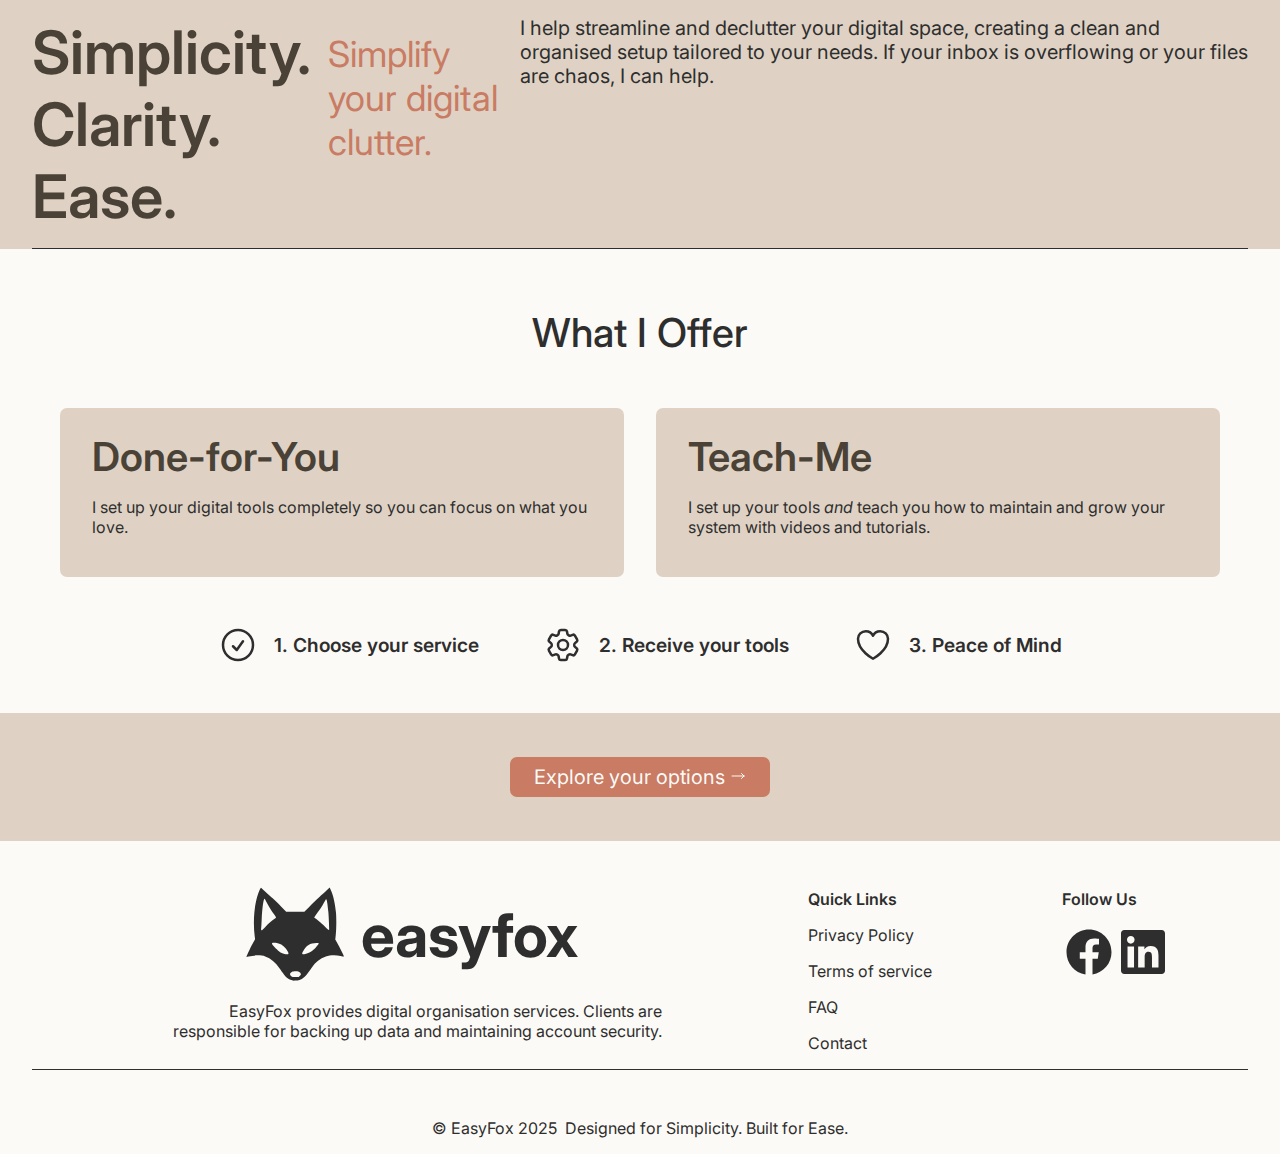
<file: index.html>
<!DOCTYPE html>
<html lang="en">
  <head>
    <meta charset="UTF-8" />
    <meta name="viewport" content="width=device-width, initial-scale=1.0" />
    <title>EasyFox - Simplify your digital clutter</title>
    <link rel="stylesheet" href="home/home.css" />
    <link rel="preconnect" href="https://fonts.googleapis.com" />
    <link rel="preconnect" href="https://fonts.gstatic.com" crossorigin />
    <link
      href="https://fonts.googleapis.com/css2?family=Inter:ital,opsz,wght@0,14..32,100..900;1,14..32,100..900&display=swap"
      rel="stylesheet"
    />
  </head>
  <body>
    <header>
      <div class="nav">
        <h1 class="heading">Simplicity. Clarity. Ease.</h1>
        <p class="p-two">Simplify your digital clutter.</p>
        <p class="p-three">
          I help streamline and declutter your digital space, creating a clean
          and organised setup tailored to your needs. If your inbox is
          overflowing or your files are chaos, I can help.
        </p>
      </div>
    </header>
    <div class="services-preview">
      <h1 class="services-title">What I Offer</h1>
      <div class="boxes">
        <div class="done-box">
          <h2 class="service-title">Done-for-You</h2>
          <p>
            I set up your digital tools completely so you can focus on what you
            love.
          </p>
        </div>
        <div class="teach-box">
          <h2 class="service-title">Teach-Me</h2>
          <p>
            I set up your tools <em>and</em> teach you how to maintain and grow
            your system with videos and tutorials.
          </p>
        </div>
      </div>
      <div class="steps">
        <div class="icon">
          <svg
            xmlns="http://www.w3.org/2000/svg"
            fill="none"
            viewBox="0 0 24 24"
            stroke-width="1.5"
            stroke="currentColor"
            class="size-6"
          >
            <path
              stroke-linecap="round"
              stroke-linejoin="round"
              d="M9 12.75 11.25 15 15 9.75M21 12a9 9 0 1 1-18 0 9 9 0 0 1 18 0Z"
            />
          </svg>
          <h3 class="step-title">1. Choose your service</h3>
        </div>
        <div class="icon">
          <svg
            xmlns="http://www.w3.org/2000/svg"
            fill="none"
            viewBox="0 0 24 24"
            stroke-width="1.5"
            stroke="currentColor"
            class="size-6"
          >
            <path
              stroke-linecap="round"
              stroke-linejoin="round"
              d="M9.594 3.94c.09-.542.56-.94 1.11-.94h2.593c.55 0 1.02.398 1.11.94l.213 1.281c.063.374.313.686.645.87.074.04.147.083.22.127.325.196.72.257 1.075.124l1.217-.456a1.125 1.125 0 0 1 1.37.49l1.296 2.247a1.125 1.125 0 0 1-.26 1.431l-1.003.827c-.293.241-.438.613-.43.992a7.723 7.723 0 0 1 0 .255c-.008.378.137.75.43.991l1.004.827c.424.35.534.955.26 1.43l-1.298 2.247a1.125 1.125 0 0 1-1.369.491l-1.217-.456c-.355-.133-.75-.072-1.076.124a6.47 6.47 0 0 1-.22.128c-.331.183-.581.495-.644.869l-.213 1.281c-.09.543-.56.94-1.11.94h-2.594c-.55 0-1.019-.398-1.11-.94l-.213-1.281c-.062-.374-.312-.686-.644-.87a6.52 6.52 0 0 1-.22-.127c-.325-.196-.72-.257-1.076-.124l-1.217.456a1.125 1.125 0 0 1-1.369-.49l-1.297-2.247a1.125 1.125 0 0 1 .26-1.431l1.004-.827c.292-.24.437-.613.43-.991a6.932 6.932 0 0 1 0-.255c.007-.38-.138-.751-.43-.992l-1.004-.827a1.125 1.125 0 0 1-.26-1.43l1.297-2.247a1.125 1.125 0 0 1 1.37-.491l1.216.456c.356.133.751.072 1.076-.124.072-.044.146-.086.22-.128.332-.183.582-.495.644-.869l.214-1.28Z"
            />
            <path
              stroke-linecap="round"
              stroke-linejoin="round"
              d="M15 12a3 3 0 1 1-6 0 3 3 0 0 1 6 0Z"
            />
          </svg>
          <h3 class="step-title">2. Receive your tools</h3>
        </div>
        <div class="icon">
          <svg
            xmlns="http://www.w3.org/2000/svg"
            fill="none"
            viewBox="0 0 24 24"
            stroke-width="1.5"
            stroke="currentColor"
            class="size-6"
          >
            <path
              stroke-linecap="round"
              stroke-linejoin="round"
              d="M21 8.25c0-2.485-2.099-4.5-4.688-4.5-1.935 0-3.597 1.126-4.312 2.733-.715-1.607-2.377-2.733-4.313-2.733C5.1 3.75 3 5.765 3 8.25c0 7.22 9 12 9 12s9-4.78 9-12Z"
            />
          </svg>
          <h3 class="step-title">3. Peace of Mind</h3>
        </div>
      </div>
    </div>
    <div class="learn-more">
      <button class="learn-more-button">
        <a href="services/services.html"
          >Explore your options
          <svg
            class="learn-more-arrow"
            xmlns="http://www.w3.org/2000/svg"
            fill="none"
            viewBox="0 0 24 24"
            stroke-width="1.5"
            stroke="currentColor"
            class="size-6"
          >
            <path
              stroke-linecap="round"
              stroke-linejoin="round"
              d="M17.25 8.25 21 12m0 0-3.75 3.75M21 12H3"
            /></svg
        ></a>
      </button>
    </div>
    <footer>
      <div class="left">
        <div class="logo">
          <svg
            version="1.0"
            xmlns="http://www.w3.org/2000/svg"
            width="300.000000pt"
            height="300.000000pt"
            viewBox="0 0 300.000000 300.000000"
            preserveAspectRatio="xMidYMid meet"
          >
            <g
              transform="translate(0.000000,300.000000) scale(0.100000,-0.100000)"
            >
              <path
                d="M435 2845 c-146 -320 -206 -894 -144 -1381 l12 -91 -55 -99 c-31 -54 -72 -133 -91 -174 -19 -41 -53 -115 -76 -164 -23 -49 -39 -91 -37 -94 3 -3 31 2 63 11 173 47 373 49 501 4 166 -58 307 -176 431 -360 89 -132 181 -248 231 -287 21 -17 64 -42 95 -56 50 -23 66 -26 153 -22 83 2 106 7 150 30 107 56 189 144 332 357 115 172 252 281 425 337 115 38 300 44 440 15 54 -11 101 -18 104 -15 7 6 -140 301 -209 419 l-52 90 16 150 c18 170 21 470 6 650 -23 262 -82 532 -150 673 l-40 84 -87 -82 c-49 -44 -151 -139 -228 -209 -77 -70 -208 -197 -292 -281 l-152 -153 -273 1 -272 1 -155 158 c-86 87 -199 196 -251 242 -52 46 -151 136 -219 200 -68 64 -128 118 -133 119 -4 2 -24 -31 -43 -73z m212 -362 c69 -134 153 -271 224 -364 32 -43 59 -84 59 -92 0 -8 -19 -27 -42 -42 -75 -49 -190 -149 -285 -249 -51 -53 -97 -96 -102 -96 -13 0 -24 36 -17 58 3 9 10 123 16 252 15 361 56 656 89 636 4 -3 31 -49 58 -103z m1826 -58 c9 -71 21 -175 27 -230 12 -114 30 -526 23 -537 -9 -16 -23 -5 -129 100 -102 100 -286 252 -305 252 -23 0 -3 44 51 113 77 98 168 237 227 346 25 47 51 92 56 99 20 26 34 -12 50 -143z m-1465 -1181 c110 -30 217 -123 275 -239 32 -62 26 -85 -22 -85 -42 0 -159 37 -208 66 -52 30 -211 185 -232 226 -24 47 -11 58 66 52 37 -3 92 -12 121 -20z m1202 -1 c0 -25 -110 -155 -173 -204 -66 -53 -132 -84 -225 -106 -67 -15 -74 -15 -89 -1 -14 15 -13 22 21 82 96 172 209 242 399 245 58 1 67 -1 67 -16z m-597 -846 c36 -16 51 -32 62 -65 5 -18 -1 -30 -28 -57 l-35 -35 -95 0 c-81 0 -99 3 -128 23 -57 38 -50 94 16 130 38 20 163 22 208 4z"
              />
            </g>
          </svg>
          <p class="logo-name">easyfox</p>
        </div>
        <p class="disclaimer">
          EasyFox provides digital organisation services. Clients are
          responsible for backing up data and maintaining account security.
        </p>
      </div>
      <div class="footer-row">
        <div class="middle">
          <p class="footer-title">Quick Links</p>
          <p>Privacy Policy</p>
          <p>Terms of service</p>
          <p>FAQ</p>
          <p>Contact</p>
        </div>
        <div class="right">
          <p class="footer-title">Follow Us</p>
          <div class="socials">
            <svg
              class="fb-icon"
              viewBox="0 0 24 24"
              xmlns="http://www.w3.org/2000/svg"
            >
              <g id="SVGRepo_bgCarrier" stroke-width="0"></g>
              <g
                id="SVGRepo_tracerCarrier"
                stroke-linecap="round"
                stroke-linejoin="round"
              ></g>
              <g id="SVGRepo_iconCarrier">
                <path
                  fill="currentColor"
                  d="M12 2.03998C6.5 2.03998 2 6.52998 2 12.06C2 17.06 5.66 21.21 10.44 21.96V14.96H7.9V12.06H10.44V9.84998C10.44 7.33998 11.93 5.95998 14.22 5.95998C15.31 5.95998 16.45 6.14998 16.45 6.14998V8.61998H15.19C13.95 8.61998 13.56 9.38998 13.56 10.18V12.06H16.34L15.89 14.96H13.56V21.96C15.9164 21.5878 18.0622 20.3855 19.6099 18.57C21.1576 16.7546 22.0054 14.4456 22 12.06C22 6.52998 17.5 2.03998 12 2.03998Z"
                ></path>
              </g>
            </svg>
            <svg
              class="li-icon"
              role="img"
              viewBox="0 0 24 24"
              xmlns="http://www.w3.org/2000/svg"
            >
              <title>LinkedIn</title>
              <path
                d="M20.447 20.452h-3.554v-5.569c0-1.327-.027-3.037-1.852-3.037-1.853 0-2.136 1.445-2.136 2.939v5.667H9.353V9h3.414v1.561h.049c.476-.899 1.637-1.848 3.37-1.848 3.599 0 4.262 2.367 4.262 5.444v6.295zM5.337 7.433c-1.144 0-2.07-.927-2.07-2.07s.926-2.07 2.07-2.07c1.143 0 2.07.926 2.07 2.07s-.927 2.07-2.07 2.07zm1.777 13.019H3.56V9h3.554v11.452zM22.225 0H1.771C.792 0 0 .774 0 1.729v20.542C0 23.225.792 24 1.771 24h20.451C23.2 24 24 23.225 24 22.271V1.729C24 .774 23.2 0 22.222 0z"
              />
            </svg>
          </div>
        </div>
      </div>
    </footer>
    <div class="copyright">
      <p>© EasyFox 2025</p>
      <p>Designed for Simplicity. Built for Ease.</p>
    </div>
  </body>
</html>
</file>
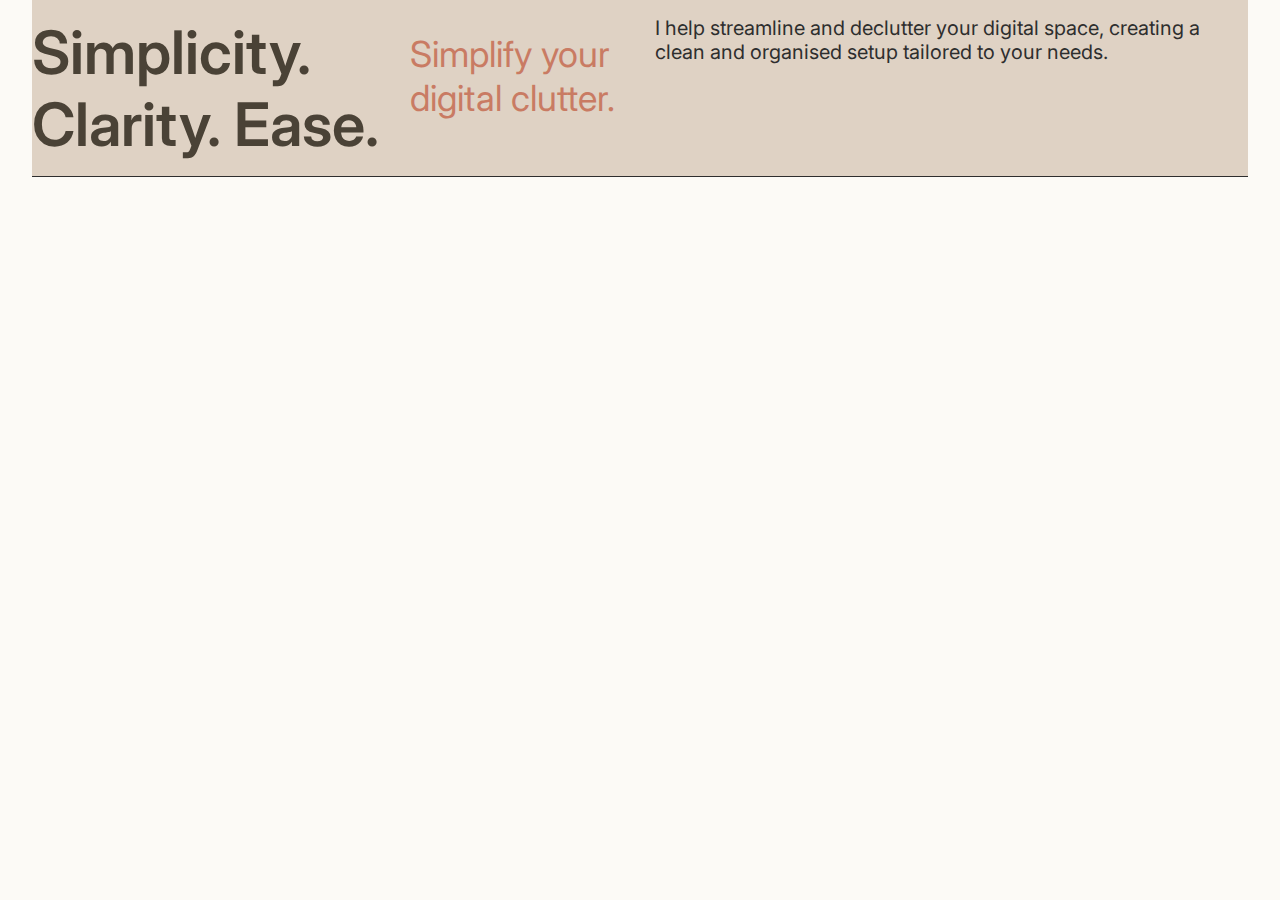
<file: home/index.html>
<!DOCTYPE html>
<html lang="en">
  <head>
    <meta charset="UTF-8" />
    <meta name="viewport" content="width=device-width, initial-scale=1.0" />
    <title>EasyFox - Simplify your digital clutter</title>
    <link rel="stylesheet" href="home.css" />
    <link rel="preconnect" href="https://fonts.googleapis.com" />
    <link rel="preconnect" href="https://fonts.gstatic.com" crossorigin />
    <link
      href="https://fonts.googleapis.com/css2?family=Poppins:ital,wght@0,100;0,200;0,300;0,400;0,500;0,600;0,700;0,800;0,900;1,100;1,200;1,300;1,400;1,500;1,600;1,700;1,800;1,900&display=swap"
      rel="stylesheet"
    />
    <link rel="preconnect" href="https://fonts.googleapis.com" />
    <link rel="preconnect" href="https://fonts.gstatic.com" crossorigin />
    <link
      href="https://fonts.googleapis.com/css2?family=Inter:ital,opsz,wght@0,14..32,100..900;1,14..32,100..900&display=swap"
      rel="stylesheet"
    />
  </head>
  <body>
    <div class="container">
      <div class="nav">
        <h1 class="heading">Simplicity. Clarity. Ease.</h1>
        <p class="p-two">Simplify your digital clutter.</p>
        <p class="p-three">
          I help streamline and declutter your digital space, creating a clean
          and organised setup tailored to your needs.
        </p>
      </div>
    </div>
  </body>
</html>
</file>
<file: home/home.css>
body {
  font-family: "Inter", "Segoe UI", Tahoma, Geneva, Verdana, sans-serif;
  background-color: #fcfaf6;
  color: #2e2e2e;
  margin: 0;
  padding: 0;
  box-sizing: border-box;
}

header {
  background-color: #dfd2c4;
  width: 100%;
}

div.nav-bar {
  background-color: #dfd2c4;
}

div.nav {
  display: flex;
  justify-content: space-between;
  background-color: #dfd2c4;
  padding: 1rem 0;
  margin: 0 2rem;
  border-bottom: 1px #2e2e2e solid;
}

div.nav-logo {
  margin-right: 0 auto;
}

.nav-logo svg {
  fill: #2e2e2e;
  width: 48px;
  height: 48px;
}

div.menu {
  width: 48px;
  height: 48px;
  stroke: #2e2e2e;
}

.header-main {
  margin: 0 auto;
  display: flex;
  flex: 1;
  flex-direction: column;
  justify-content: center;
  align-items: flex-start;
  padding: 3.5rem;
}

.heading {
  color: #4a4236;
  font-size: 60px;
  font-weight: 600;
  margin: 0;
  padding: 0;
  text-align: left;
}

.p-two {
  color: #c97b63;
  font-size: 36px;
  font-weight: 400;
  margin: 1rem 0;
  padding: 0;
  text-align: left;
}

.p-three {
  font-size: 20px;
  font-weight: 400;
  padding: 0;
  margin: 0;
  max-width: 800px;
  text-align: left;
}

.services-preview {
  display: flex;
  flex-direction: column;
  justify-content: center;
  align-items: center;
  padding: 1rem 3.5rem;
  margin: 0 auto;
}

.services-title {
  color: #2e2e2e;
  font-size: 40px;
  font-weight: 500;
  padding-bottom: 1.5rem;
  padding-top: 1rem;
  align-items: center;
  width: 100%;
  text-align: center;
}

.service-title {
  color: #4a4236;
}

.boxes {
  display: flex;
  flex-wrap: wrap;
  gap: 2rem;
  justify-content: center;
  width: 100%;
  margin: 0 auto;
}

.done-box,
.teach-box {
  border-radius: 7px;
  background-color: #dfd2c4;
  flex: 1 1 35%;
  min-width: 260px;
  max-width: 500px;
  height: auto;
  gap: 3rem;
  padding: 1.5rem 2rem;
}

.done-box h2,
.teach-box h2 {
  font-size: 40px;
  font-weight: 600;
  margin: 0 auto;
}

.steps {
  display: flex;
  flex-wrap: wrap;
  justify-content: center;
  align-items: center;
  width: 100%;
  padding: 0;
  margin: 2rem 0;
  gap: 4rem;
}

.icon {
  font-size: clamp(0.8rem, 1.5vw, 1rem);
  display: flex;
  align-items: center;
  flex: 1 1 100%;
  text-align: center;
  gap: 1rem;
  padding-top: 1rem;
  min-width: 0;
  max-width: fit-content;
  white-space: normal;
}

.icon svg {
  width: 2.5em;
  height: 2.5em;
  stroke: #2e2e2e;
  flex-shrink: 0;
}

.step-title {
  flex-shrink: 1;
  white-space: nowrap;
  font-size: 1.2em;
  font-weight: 600;
  margin: 0;
}

@media (max-width: 790px) {
  .boxes {
    flex-direction: column;
    margin: 0 auto;
    width: 100%;
    align-items: center;
  }

  .steps {
    flex-direction: column;
    flex-wrap: nowrap;
    margin: 2rem auto;
    width: fit-content;
    align-items: center;
  }

  .icon {
    flex: none;
    width: 100%;
  }

  .icon svg {
    width: 48px;
    height: 48px;
  }

  .step-title {
    font-size: 24px;
  }

  .services-title {
    margin: 0 auto;
    text-align: center;
  }

  .services-preview {
    align-items: center;
    padding: 1rem 1.5rem;
  }
}

.learn-more {
  display: flex;
  width: 100%;
  height: 8rem;
  align-items: center;
  background-color: #dfd2c4;
}

.learn-more-button {
  border-radius: 7px;
  border: none;
  background-color: #c97b63;
  padding: 0.5rem 1.5rem;
  font-size: 20px;
  font-family: "Inter", "Segoe UI", Tahoma, Geneva, Verdana, sans-serif;
  margin: 46px auto;
  transition: all 0.2s;
  width: fit-content;
  height: fit-content;
}

@media (max-width: 480px) {
  .learn-more-button {
    width: 60%;
  }
}

.learn-more-button a {
  text-decoration: none;
  color: #fcfaf6;
}

.learn-more-arrow {
  width: 1rem;
  height: 1rem;
  color: #fcfaf6;
}

.learn-more-button:hover {
  background-color: #b5664e;
}

footer {
  display: flex;
  color: #2e2e2e;
  font-family: "Inter", "Segoe UI", Tahoma, Geneva, Verdana, sans-serif;
  margin: 2rem;
  border-bottom: 1px solid #2e2e2e;
  gap: 1rem;
  flex-wrap: wrap;
}

div.left {
  flex-grow: 1;
  width: 600px;
  margin: 0 auto;
  display: flex;
  flex-direction: column;
  justify-content: center;
  align-items: center;
}

p.disclaimer {
  max-width: 500px;
  text-align: right;
}

div.middle {
  flex-grow: 1;
  min-width: 130px;
}

div.right {
  flex-grow: 1;
  justify-content: center;
}

div.footer-row {
  display: flex;
  flex-direction: row;
  flex-grow: 1;
  gap: 3rem;
}

@media (max-width: 961px) {
  footer {
    flex-direction: column;
    align-items: center;
    gap: 2rem;
  }

  div.left {
    width: 100%;
    display: flex;
    flex-direction: column;
    align-items: center;
  }

  p.disclaimer {
    text-align: center;
  }

  div.footer-row {
    justify-content: space-evenly;
    flex-wrap: wrap;
    gap: 1rem;
  }
}

.copyright {
  display: flex;
  margin: 0 auto;
  gap: 0.5rem;
  justify-content: center;
  align-items: center;
}

@media (max-width: 450px) {
  .copyright {
    flex-wrap: wrap;
    flex-direction: column;
  }
}

.footer-title {
  font-weight: 600;
}

p.logo-name {
  font-weight: 700;
  font-size: 60px;
  margin: 0;
}

div.logo {
  display: flex;
  justify-content: center;
  align-items: center;
  gap: 1rem;
}

div.logo svg {
  width: 100px;
  height: 100px;
  fill: #2e2e2e;
}

.logo img {
  width: 60px;
  height: 60px;
  stroke: #2e2e2e;
}

div.socials {
  display: flex;
  align-items: center;
  justify-content: baseline;
  gap: 5px;
}

svg.fb-icon {
  width: 54px;
  height: 54px;
  fill: #2e2e2e;
}

svg.li-icon {
  width: 44px;
  height: 44px;
  fill: #2e2e2e;
}
</file>
